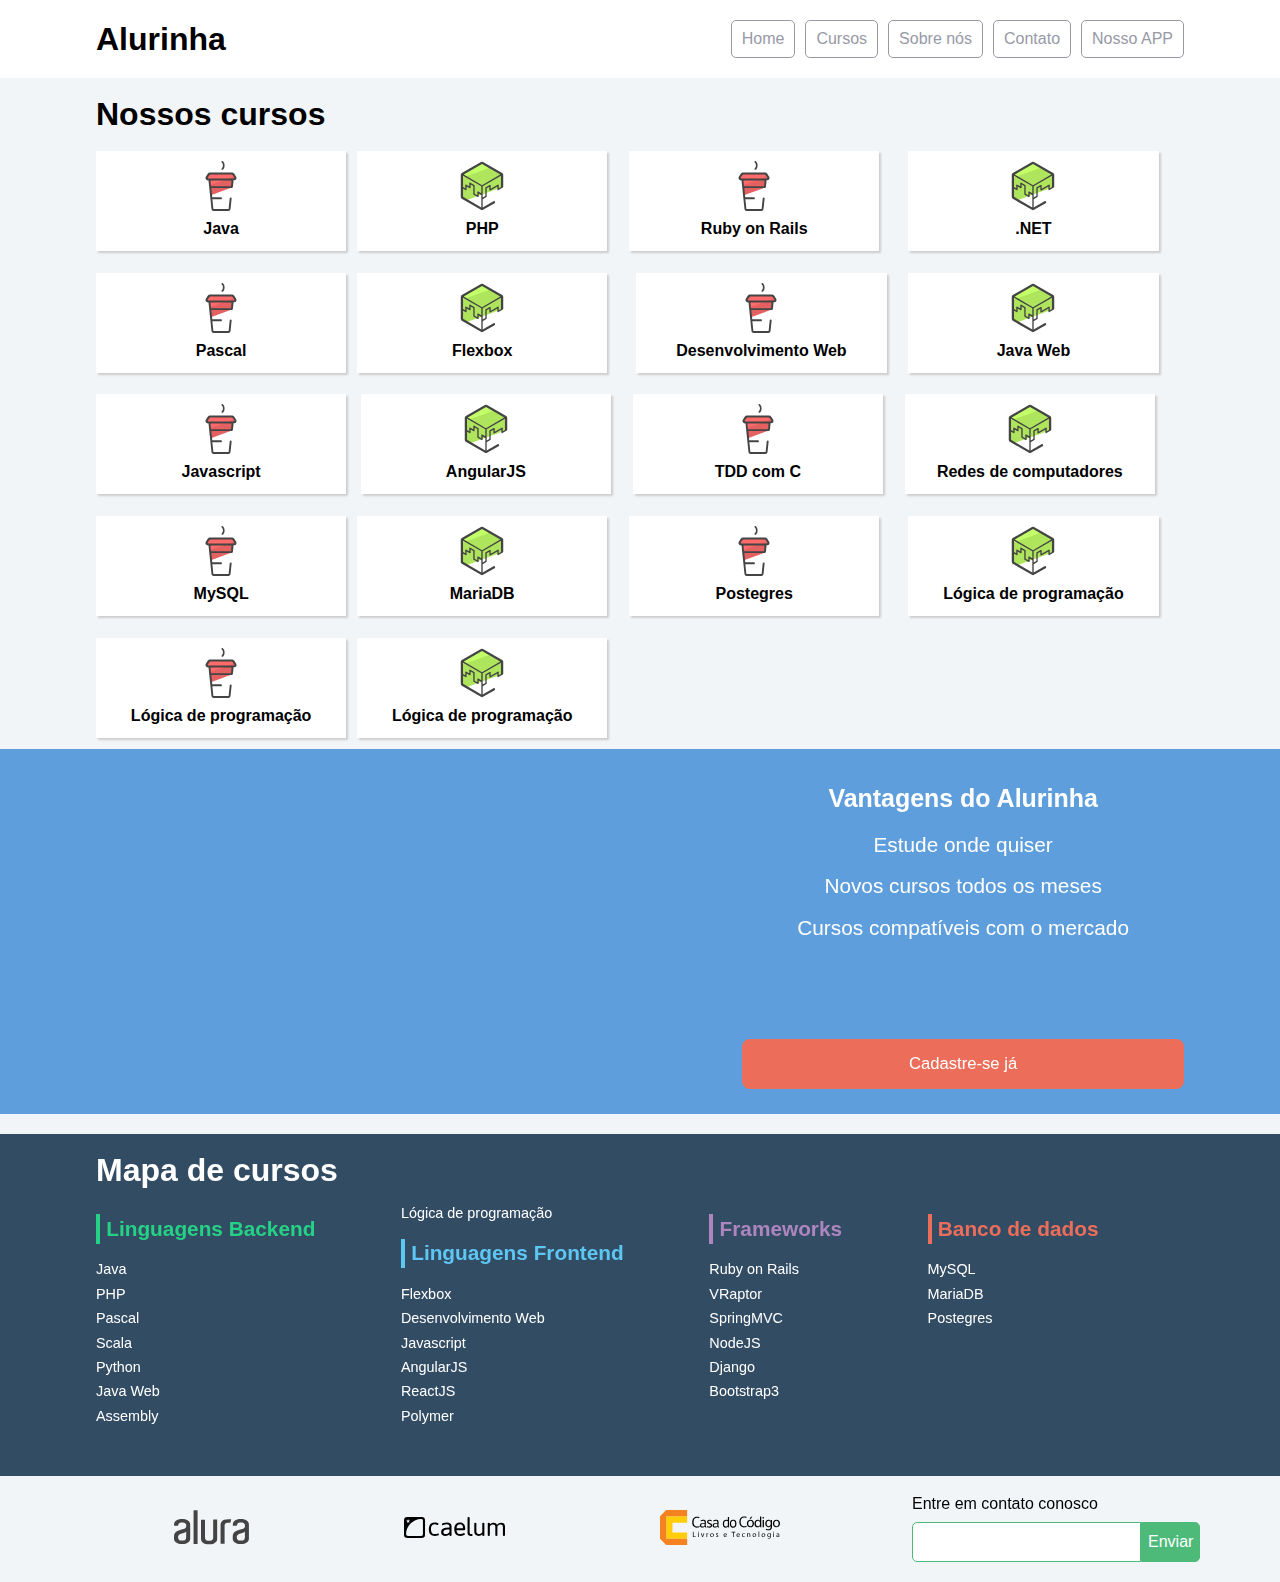
<file: Flexbox_posicione_elementos/index.html>
<!doctype html>
<html>
<head>
	<meta charset="utf-8">
	<meta name="viewport" content="width=device-width, initial-scale=1">
	<title>Alurinha | Cursos online</title>
	<link rel="stylesheet" href="css/reset.css">
	<link rel="stylesheet" href="css/style.css">
	<link rel="stylesheet" href="css/flexbox.css">
</head>
<body>

	<header class="cabecalhoPrincipal">
		<div class="container">
			<h1 class="cabecalhoPrincipal-titulo">
				<a href="#">Alurinha</a>
			</h1>

			<nav class="cabecalhoPrincipal-nav">
				<a class="cabecalhoPrincipal-nav-link" href="#">Home</a>
				<a class="cabecalhoPrincipal-nav-link" href="#">Cursos</a>
				<a class="cabecalhoPrincipal-nav-link" href="#">Sobre nós</a>
				<a class="cabecalhoPrincipal-nav-link" href="#">Contato</a>
				<a class="cabecalhoPrincipal-nav-link cabecalhoPrincipal-nav-link-app" href="#">Nosso APP</a>
			</nav>
		</div>

	</header>

	<main class="conteudoPrincipal">
		<div class="container">
			<h2 class="subtitulo">Nossos cursos</h2>

			<nav>
				<ul class="conteudoPrincipal-cursos">
					<li class="conteudoPrincipal-cursos-link"><a href="#">Java</a></li>
					<li class="conteudoPrincipal-cursos-link"><a href="#">PHP</a></li>
					<li class="conteudoPrincipal-cursos-link"><a href="#">Ruby on Rails</a></li>
					<li class="conteudoPrincipal-cursos-link"><a href="#">.NET</a></li>
					<li class="conteudoPrincipal-cursos-link"><a href="#">Pascal</a></li>
					<li class="conteudoPrincipal-cursos-link"><a href="#">Flexbox</a></li>
					<li class="conteudoPrincipal-cursos-link"><a href="#">Desenvolvimento Web</a></li>
					<li class="conteudoPrincipal-cursos-link"><a href="#">Java Web</a></li>
					<li class="conteudoPrincipal-cursos-link"><a href="#">Javascript</a></li>
					<li class="conteudoPrincipal-cursos-link"><a href="#">AngularJS</a></li>
					<li class="conteudoPrincipal-cursos-link"><a href="#">TDD com C</a></li>
					<li class="conteudoPrincipal-cursos-link"><a href="#">Redes de computadores</a></li>
					<li class="conteudoPrincipal-cursos-link"><a href="#">MySQL</a></li>
					<li class="conteudoPrincipal-cursos-link"><a href="#">MariaDB</a></li>
					<li class="conteudoPrincipal-cursos-link"><a href="#">Postegres</a></li>
					<li class="conteudoPrincipal-cursos-link"><a href="#">Lógica de programação</a></li>
					<li class="conteudoPrincipal-cursos-link"><a href="#">Lógica de programação</a></li>
					<li class="conteudoPrincipal-cursos-link"><a href="#">Lógica de programação</a></li>
				</ul>
			</nav>
		</div>

		<section class="videoSobre">
			<div class="container">
				<iframe class="videoSobre-video" width="560" height="315" src="https://www.youtube.com/embed/bIlOsJzBVaY?list=PLh2Y_pKOa4UcF1BYPJR3EIMRi3nWAUxIp" frameborder="0" allowfullscreen></iframe>
				
				<div class="videoSobre-sobre">
					<h2 class="videoSobre-sobre-title">Vantagens do Alurinha</h2>
					<ul class="videoSobre-sobre-list">
						<li class="videoSobre-sobre-item">Estude onde quiser</li>
						<li class="videoSobre-sobre-item">Novos cursos todos os meses</li>
						<li class="videoSobre-sobre-item">Cursos compatíveis com o mercado</li>
					</ul>
					<button class="videoSobre-button">Cadastre-se já</button>
				</div>
			</div>
		</section>

	</main>

	<footer class="rodapePrincipal">
		<div class="container">

			<section class="rodapePrincipal-navMap">
				<h3 class="subtitulo">Mapa de cursos</h3>
				<nav class="rodapePrincipal-navMap-list">

					<h4 class="navmap-list-title navmap-list-title-backend">Linguagens Backend</h4>
					<a class="rodapePrincipal-navMap-link" href="#">Java</a>
					<a class="rodapePrincipal-navMap-link" href="#">PHP</a>
					<a class="rodapePrincipal-navMap-link" href="#">Pascal</a>
					<a class="rodapePrincipal-navMap-link" href="#">Scala</a>
					<a class="rodapePrincipal-navMap-link" href="#">Python</a>
					<a class="rodapePrincipal-navMap-link" href="#">Java Web</a>
					<a class="rodapePrincipal-navMap-link" href="#">Assembly</a>
					<a class="rodapePrincipal-navMap-link" href="#">Lógica de programação</a>

					<h4 class="navmap-list-title navmap-list-title-frontend">Linguagens Frontend</h4>
					<a class="rodapePrincipal-navMap-link" href="#">Flexbox</a>
					<a class="rodapePrincipal-navMap-link" href="#">Desenvolvimento Web</a>
					<a class="rodapePrincipal-navMap-link" href="#">Javascript</a>
					<a class="rodapePrincipal-navMap-link" href="#">AngularJS</a>
					<a class="rodapePrincipal-navMap-link" href="#">ReactJS</a>
					<a class="rodapePrincipal-navMap-link" href="#">Polymer</a>
					
					<h4 class="navmap-list-title navmap-list-title-framework">Frameworks</h4>
					<a class="rodapePrincipal-navMap-link" href="#">Ruby on Rails</a>
					<a class="rodapePrincipal-navMap-link" href="#">VRaptor</a>
					<a class="rodapePrincipal-navMap-link" href="#">SpringMVC</a>
					<a class="rodapePrincipal-navMap-link" href="#">NodeJS</a>
					<a class="rodapePrincipal-navMap-link" href="#">Django</a>
					<a class="rodapePrincipal-navMap-link" href="#">Bootstrap3</a>

					<h4 class="navmap-list-title navmap-list-title-bancoDeDados">Banco de dados</h4>
					<a class="rodapePrincipal-navMap-link" href="#">MySQL</a>
					<a class="rodapePrincipal-navMap-link" href="#">MariaDB</a>
					<a class="rodapePrincipal-navMap-link" href="#">Postegres</a>

				</nav>
			</section>

		</div>

		<section class="rodapePrincipal-patrocinadores">
			<div class="container">
				<ul class="rodapePrincipal-patrocinadores-list">
					<li>
						<a class="rodapePrincipal-patrocinadores-list-link patrocinadores-list-link-alura" href="#">
							<img src="img/logos/alura.svg" alt="Logo da Alura">
						</a>
					</li>
					<li>
						<a class="rodapePrincipal-patrocinadores-list-link patrocinadores-list-link-caelum" href="#">
							<img src="img/logos/caelum.svg" alt="Logo da Caelum">
						</a>
					</li>
					<li>
						<a class="rodapePrincipal-patrocinadores-list-link patrocinadores-list-link-casaDoCodigo" href="#">
							<img src="img/logos/cdc.svg" alt="Logo da Casa do Código">
						</a>
					</li>
				</ul>
				<form class="rodapePrincipal-contatoForm" action="#">
					<fieldset>
						<legend class="rodapePrincipal-contatoForm-legend" for="email-contato">Entre em contato conosco</legend>
						<div class="rodapePrincipal-contatoForm-fieldset"> 
							<input class="rodapePrincipal-contatoForm-emailInput" type="email" name="email-contato" id="email-contato">
							<button class="rodapePrincipal-contatoForm-submit" type="submit">Enviar</button>
						</div>
					</fieldset>
				</form>
			</div>
		</section>
	</footer>

</body>
</html>
</file>
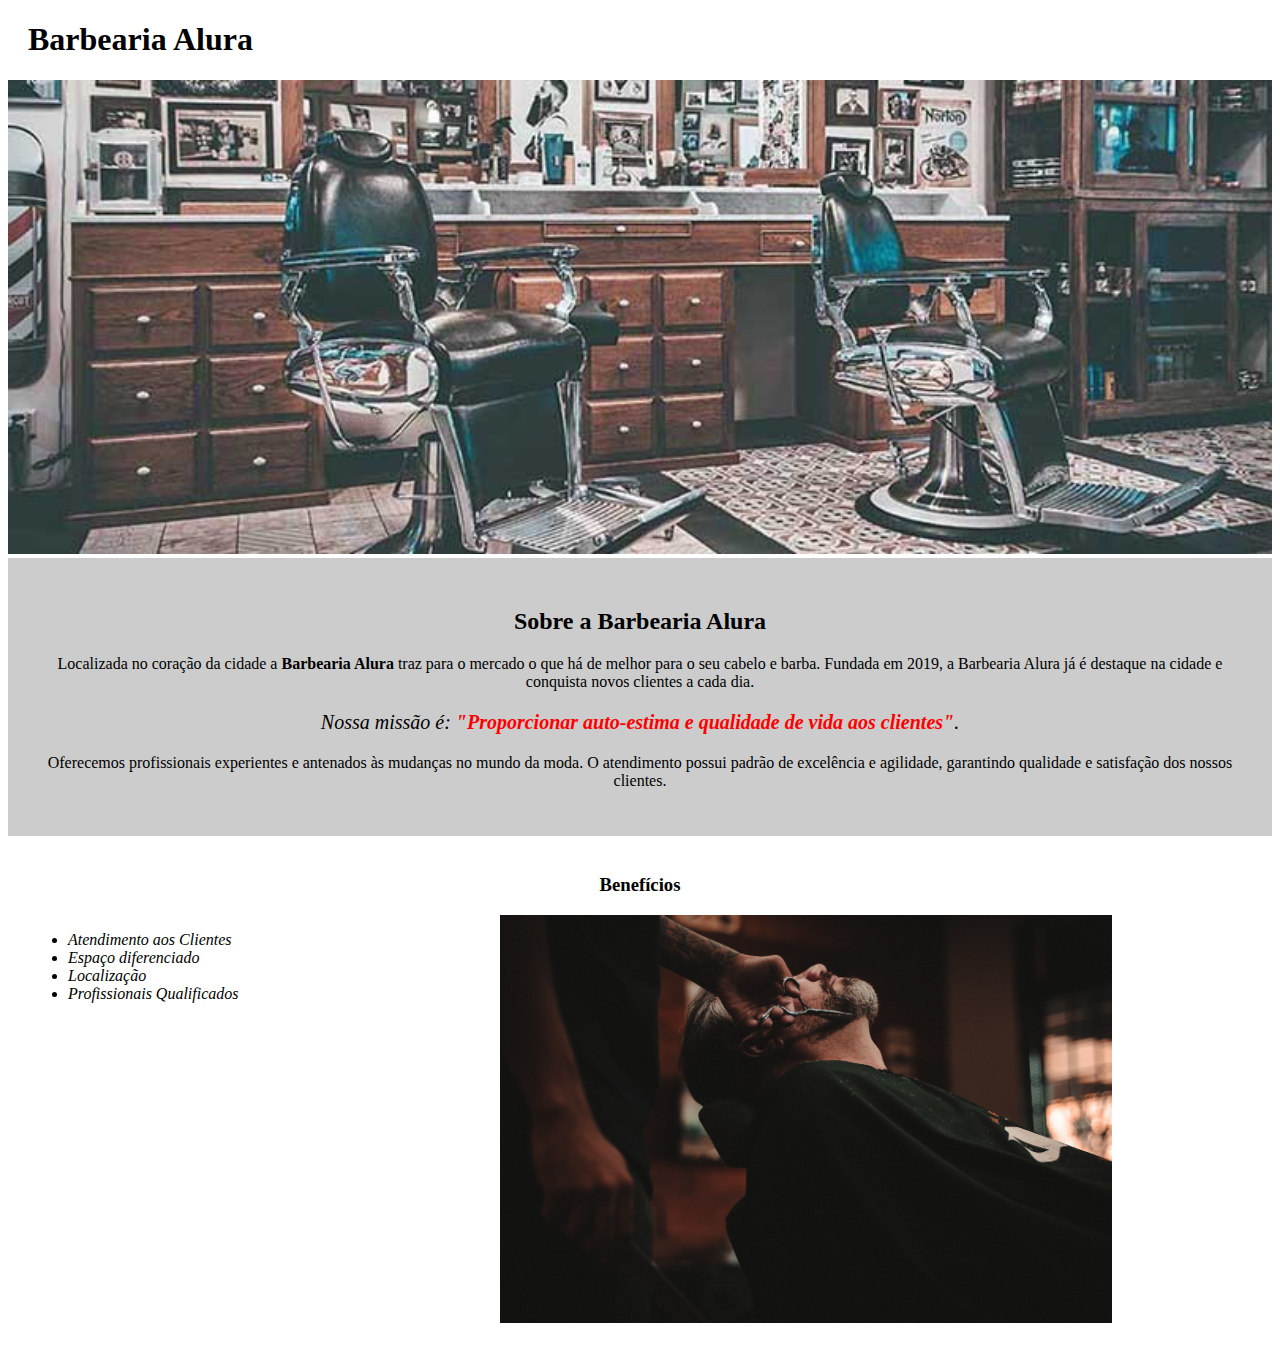
<file: HTML5_CSS3_2021/index.html>
<!DOCTYPE html>
<html lang="pt-br">
	<head>
		<meta charset="UTF-8">
		<title>Barbearia Alura</title>
		<link rel="stylesheet" href="./css/style-home.css">
	</head>

	<body>
		<header>
			<h1 class="titulo-principal">Barbearia Alura</h1>
		</header>
		<img id="banner" src="./image/banner.jpg">
		<div class="principal">
			<h2 class="titulo-centralizado">Sobre a Barbearia Alura</h2>
	 
			<p>Localizada no coração da cidade a <strong>Barbearia Alura</strong> traz para o mercado o que há de melhor para o seu cabelo e barba. Fundada em 2019, a Barbearia Alura já é destaque na cidade e conquista novos clientes a cada dia.</p>

			<p id="missao"><em>Nossa missão é: <strong>"Proporcionar auto-estima e qualidade de vida aos clientes"</strong>.</em></p>

			<p>Oferecemos profissionais experientes e antenados às mudanças no mundo da moda. O atendimento possui padrão de excelência e agilidade, garantindo qualidade e satisfação dos nossos clientes.</p>
		</div>

		<div class="beneficios">
			<h3 class="titulo-centralizado">Benefícios</h3>

			<ul>
				<li class="itens">Atendimento aos Clientes</li>
				<li class="itens">Espaço diferenciado</li>
				<li class="itens">Localização</li>
				<li class="itens">Profissionais Qualificados</li>
			</ul>

			<img src="./image/beneficios.jpg" class="imagembeneficios">
		</div>
	</body>
</html>
</file>
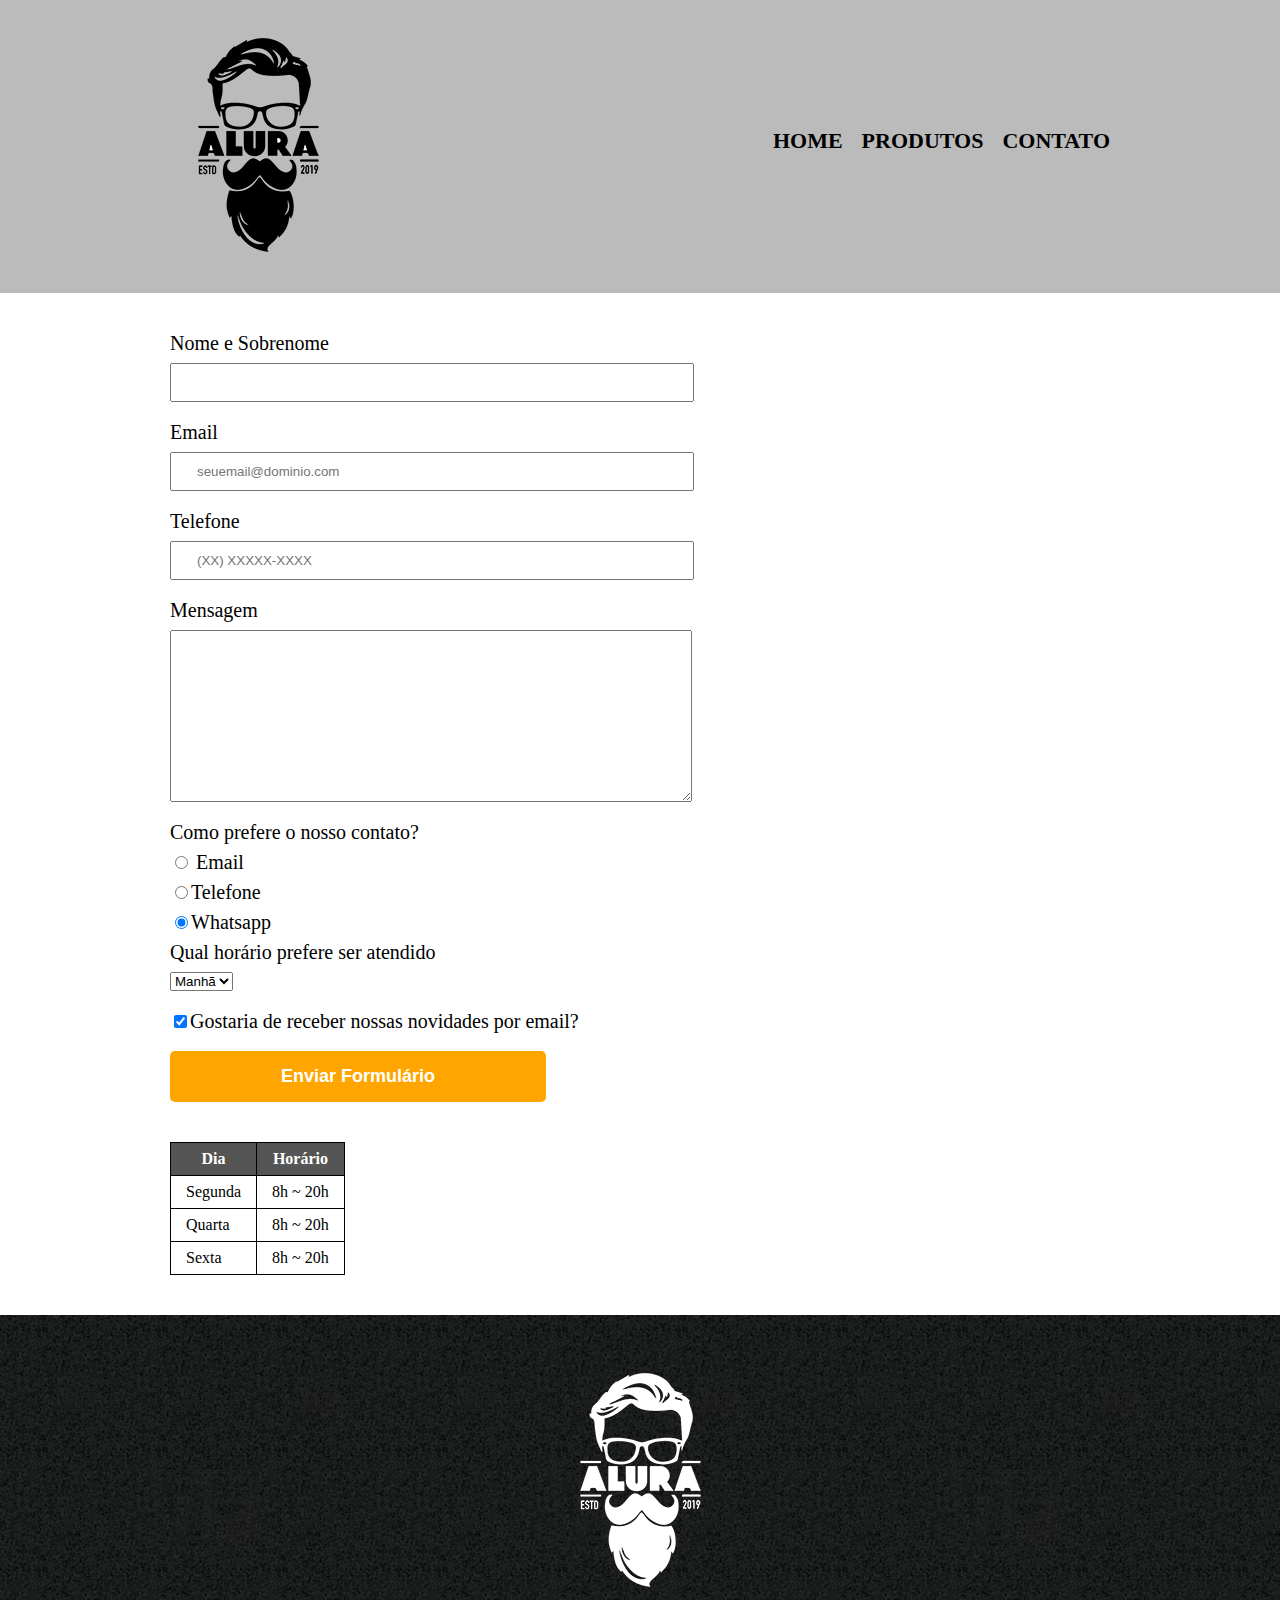
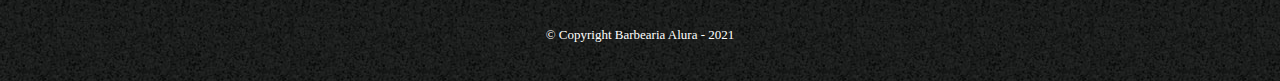
<file: HTML5_CSS3_2021/contato.html>
<!DOCTYPE html>
<html lang="pt-br">
  <head>
    <meta charset="UTF-8" />
    <meta http-equiv="X-UA-Compatible" content="IE=edge" />
    <meta name="viewport" content="width=device-width, initial-scale=1.0" />
    <title>Contato - Barbearia Alura</title>
    <link rel="stylesheet" href="./css/reset.css" />
    <link rel="stylesheet" href="./css/style.css" />
  </head>

  <body>
    <header>
      <div class="caixa">
        <h1><img src="./image/logo.png" alt="Logo da Barbearia Alura" /></h1>

        <nav>
          <ul>
            <li><a href="index.html">Home</a></li>
            <li><a href="produtos.html">Produtos</a></li>
            <li><a href="contato.html">Contato</a></li>
          </ul>
        </nav>
      </div>
    </header>
    <main>
      <form action="">
        <label for="nomesobrenome">Nome e Sobrenome</label>
        <input type="text" id="nomesobrenome" class="input-padrao" required />

        <label for="email">Email</label>
        <input
          type="email"
          id="email"
          class="input-padrao"
          required
          placeholder="seuemail@dominio.com"
        />

        <label for="telefone">Telefone</label>
        <input
          type="tel"
          id="telefone"
          class="input-padrao"
          required
          placeholder="(XX) XXXXX-XXXX"
        />

        <label for="mensagem">Mensagem</label>
        <textarea
          name=""
          id="mensagem"
          cols="70"
          rows="10"
          class="input-padrao"
          required
        ></textarea>

        <fieldset>
          <legend>Como prefere o nosso contato?</legend>

          <label for="radio-email"
            ><input
              type="radio"
              name="contato"
              value="email"
              id="radio-email"
            />
            Email</label
          >

          <label for="radio-telefone"
            ><input
              type="radio"
              name="contato"
              value="telefone"
              id="radio-telefone"
            />Telefone</label
          >

          <label for="radio-whatsapp"
            ><input
              type="radio"
              name="contato"
              value="whatsapp"
              id="radio-whatsapp"
              checked
            />Whatsapp</label
          >
        </fieldset>

        <fieldset>
          <legend>Qual horário prefere ser atendido</legend>
          <select name="" id="">
            <option value="">Manhã</option>
            <option value="">Tarde</option>
            <option value="">Noite</option>
          </select>
        </fieldset>

        <label class="checkbox"
          ><input type="checkbox" checked />Gostaria de receber nossas novidades
          por email?</label
        >

        <input type="submit" value="Enviar Formulário" class="enviar" />
      </form>

      <table>
        <thead>
          <tr>
            <th>Dia</th>
            <th>Horário</th>
          </tr>
        </thead>

        <tbody>
          <tr>
            <td>Segunda</td>
            <td>8h ~ 20h</td>
          </tr>
          <tr>
            <td>Quarta</td>
            <td>8h ~ 20h</td>
          </tr>
          <tr>
            <td>Sexta</td>
            <td>8h ~ 20h</td>
          </tr>
        </tbody>
        
      </table>

    </main>

    <footer>
      <img src="./image/logo-branco.png" alt="Logo da Barbearia Alura" />
      <p class="copyright">&copy; Copyright Barbearia Alura - 2021</p>
    </footer>
  </body>
</html>
</file>
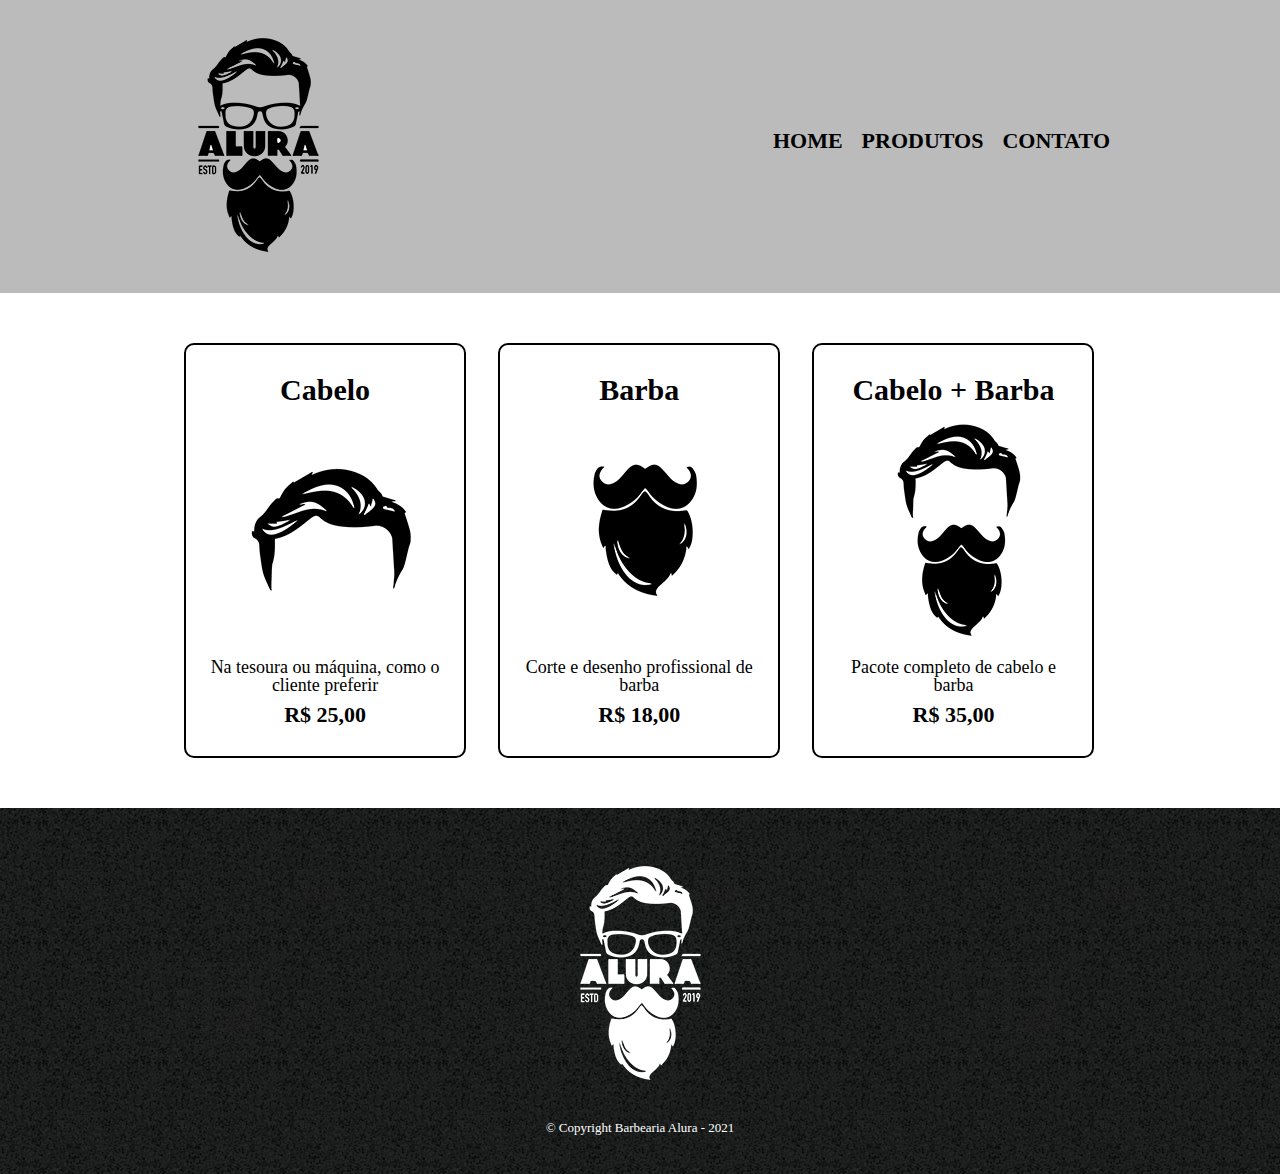
<file: HTML5_CSS3_2021/produtos.html>
<!DOCTYPE html>
<html lang="pt-br">

<head>
    <meta charset="UTF-8">
    <meta http-equiv="X-UA-Compatible" content="IE=edge">
    <meta name="viewport" content="width=device-width, initial-scale=1.0">
    <title>Produtos - Barbearia Alura</title>
    <link rel="stylesheet" href="./css/reset.css">
    <link rel="stylesheet" href="./css/style.css">
</head>

<body>
    <header>
        <div class="caixa">
            <h1><img src="./image/logo.png" alt=""></h1>

            <nav>
                <ul>
                    <li><a href="index.html">Home</a></li>
                    <li><a href="produtos.html">Produtos</a></li>
                    <li><a href="contato.html">Contato</a></li>
                </ul>
            </nav>
        </div>

    </header>

    <main>
        <ul class="produtos">
            <li>
                <h2>Cabelo</h2>
                <img src="./image/cabelo.jpg" alt="">
                <p class="produto-descricao">Na tesoura ou máquina, como o cliente preferir </p>
                <p class="produto-preco">R$ 25,00</p>
            </li>
            <li>
                <h2>Barba</h2>
                <img src="./image/barba.jpg" alt="">
                <p class="produto-descricao">Corte e desenho profissional de barba</p>
                <p class="produto-preco">R$ 18,00</p>
            </li>
            <li>
                <h2>Cabelo + Barba</h2>
                <img src="./image/cabelo+barba.jpg" alt="">
                <p class="produto-descricao">Pacote completo de cabelo e barba</p>
                <p class="produto-preco">R$ 35,00</p>
            </li>
        </ul>
    </main>

    <footer>
        <img src="./image/logo-branco.png" alt="">
        <p class="copyright"> &copy; Copyright Barbearia Alura - 2021</p>
    </footer>

</body>

</html>
</file>
<file: Flexbox_posicione_elementos/css/style.css>
body {
	background-color: #F2F5F7;
	font-family: 'Open Sans',Arial,sans-serif;
}

.container {
	width: 94%;
	margin: 0 auto;
}

.cabecalhoPrincipal {
	background-color: #FFF;
	padding: 20px 0;
}

.cabecalhoPrincipal-titulo {
	font-weight: bold;
	font-size: 2em;
	margin-bottom: 20px;
}

.cabecalhoPrincipal-titulo a {
	text-decoration: none;
	color: inherit;
}

.cabecalhoPrincipal-nav-link {
	padding: 10px;
	margin-bottom: 10px;
	color: #9799A6;
	background-color: #FFF;
	text-decoration: none;
	transition: .5s;
	display: block;

	border-bottom: 1px solid #9799A6;
}

.conteudoPrincipal {
	margin-top: 20px;
	margin-bottom: 20px;
}

.subtitulo {
	font-weight: bold;
	font-size: 32px;
	margin-bottom: 10px;
	text-align: center;
}

.conteudoPrincipal-cursos-link {
	height: 100px;
	background-color: #FFF;
	text-align: center;
	margin: 1%;
	transition: .3s;
	box-shadow: 2px 2px 2px #CCC;
	position: relative;
}

.conteudoPrincipal-cursos-link a {
	text-decoration: none;
	color: #000;
	font-weight: bold;
	display: block;
	width: 100%;
	height: 100%;
	position: absolute;
	top: 0;
	left: 0;
}

.conteudoPrincipal-cursos-link:hover {
	box-shadow: 4px 4px 4px #CCC;
}

.conteudoPrincipal-cursos-link a:before {
	content: '';
	display: block;
	width: 50px;
	height: 50px;
	margin: 10px auto;
}

.conteudoPrincipal-cursos-link:nth-child(even) a:before {
	background: url(../img/background1.svg) no-repeat;	
}

.conteudoPrincipal-cursos-link:nth-child(odd) a:before {
	background: url(../img/background2.svg) no-repeat;
}


.rodapePrincipal {
	background-color: #324C64;
	padding-top: 20px;
}

.rodapePrincipal .subtitulo {
	color: #FFF;
}

.rodapePrincipal-navMap-link {
	text-decoration: none;
	color: #FFF;
	margin-top: 10px;
}

.rodapePrincipal-navMap-link {
	font-size: .9em;
}

.navmap-list-title {
	font-weight: 700;
	font-size: 1.3em;
	margin: .9em 0;
	padding-left: .3em;
	padding-top: .2em;
	padding-bottom: .2em;
}

.navmap-list-title + .rodapePrincipal-navMap-link {
	margin-top: 0;
}

.navmap-list-title-bancoDeDados { color: #EC6E5A; border-left: 4px solid #EC6E5A; }
.navmap-list-title-framework { color: #AD85BF; border-left: 4px solid #AD85BF; }
.navmap-list-title-frontend { color: #5EC6F3; border-left: 4px solid #5EC6F3; }
.navmap-list-title-backend { color: #25D285; border-left: 4px solid #25D285; }

.rodapePrincipal-patrocinadores {
	margin-top: 30px;
	background: #F2F5F7;
	padding: 20px 0;
}

.rodapePrincipal-contatoForm {
	margin-top: 20px;
	text-align: center;
}

.rodapePrincipal-contatoForm label[for=email-contato] {
	font-weight: bold;
	font-size: 14px;
	color: #000;
	margin-bottom: 5px;
	display: block;
}

.rodapePrincipal-contatoForm-emailInput {
	border-top-left-radius: 5px;
	border-bottom-left-radius: 5px;
	padding: 10px;
}

.rodapePrincipal-contatoForm-submit {
	border-top-right-radius: 5px;
	border-bottom-right-radius: 5px;
	background-color: #4DBA7A;
	color: #FFF;
	cursor: pointer;
	
}

.rodapePrincipal-contatoForm-submit,
.rodapePrincipal-contatoForm-emailInput {
	outline: 0;
	border: 1px solid #4DBA7A;
	box-sizing: border-box;
	font-size: 16px;
}

.videoSobre {
	background-color: #5E9EDC;
	padding: 25px 0;

}

.videoSobre-video {
	max-width: 100%;
}

.videoSobre .container {
	color: #FFF;
}

.videoSobre-sobre-title {
	font-size: 1.2em;
	font-weight: bolder;
}

.videoSobre-sobre {
	font-size: 1.3em;
	line-height: 2;
}

.videoSobre-button {
	border-radius: 8px;
	background-color: #ec6e5a;
	display: block;
	color: #FFF;
	border: none;
	height: 50px;
	font-size: .8em;
	outline: none;
}

.rodapePrincipal-contatoForm-legend {
	margin-bottom: 10px;
}

@media(min-width: 769px) {

	.container {
		width: 85%;	
	}

	.subtitulo {
		text-align: left;
	}

	.cabecalhoPrincipal-nav-link {
		border-radius: 5px;
		border: 1px solid #9799A6;
	}

	.cabecalhoPrincipal-nav-link:hover {
		color: #FFF;
		background-color: #9799A6;
	}

	.cabecalhoPrincipal-titulo {
		margin: 0;
	}

	.cabecalhoPrincipal-nav {
		width: auto;
	}

	.cabecalhoPrincipal-nav-link {
		width: auto;
		margin: 0 0 0 10px;
	}

	.rodapePrincipal-contatoForm {
		margin-top: 0;
		text-align: left;
	}

	.conteudoPrincipal-cursos-link:nth-child(3n) {
		margin-right: 0;
	}

	.conteudoPrincipal-cursos-link:nth-child(3n+1) {
		margin-left: 0;
	}

}

@media(min-width: 1000px) {
	.conteudoPrincipal-cursos-link {
		margin: 1.333%;
	}

	.conteudoPrincipal-cursos-link:nth-child(3n) {
		margin-right: 1.33%;
	}

	.conteudoPrincipal-cursos-link:nth-child(3n+1) {
		margin-left: 1.333%;
	}

	.conteudoPrincipal-cursos-link:nth-child(4n) {
		margin-right: 0;
	}

	.conteudoPrincipal-cursos-link:nth-child(4n+1) {
		margin-left: 0;
	}

	.videoSobre-sobre {
		margin-left: 1.5em;
	}

}
</file>
<file: Flexbox_posicione_elementos/css/flexbox.css>
.cabecalhoPrincipal .container {
    display: flex;
    align-items: center;
    justify-content: space-between;
}

.cabecalhoPrincipal-nav {
    display: flex;
}

.rodapePrincipal-patrocinadores .container {
    display: flex;
    justify-content: space-between;
}

.rodapePrincipal-patrocinadores-list {
    display: flex;
    align-items: center;
    justify-content: space-around;
    width: 70%;
    margin-right: 5%;
}

.rodapePrincipal-contatoForm {
    width: 25%;
}

.rodapePrincipal-contatoForm-fieldset {
    display: flex;
}

.rodapePrincipal-navMap-list {
    display: flex;
    /* flex-direction: column;
    flex-wrap: wrap; */
    flex-flow: column wrap;
    height: 250px;
}

.conteudoPrincipal-cursos {
    display: flex;
    flex-wrap: wrap;
}

.conteudoPrincipal-cursos-link {
    width: 23%;
    margin: 1%;
}

.conteudoPrincipal-cursos-link:nth-child(4n) {
    margin-right: 0;
}

.conteudoPrincipal-cursos-link:nth-child(4n + 1) {
    margin-right: 0;
}

.videoSobre .container {
    display: flex;
}

.videoSobre-sobre {
    text-align: center;
    display: flex;
    flex-direction: column;
    flex-grow: 2;
}

.videoSobre-sobre-list {
    flex-grow: 1;
}

.videoSobre-video {
    flex-grow: 1;
}


/* parte mobile */
@media(max-width: 768px) {
    .cabecalhoPrincipal-nav {
        flex-direction: column;
    }

    .cabecalhoPrincipal .container {
        flex-direction: column;
        align-items: initial;
        text-align: center;
    }

    .conteudoPrincipal-cursos-link {
        width: 100%;
    }

    .rodapePrincipal-navMap-list {
        height: auto;
    }

    .rodapePrincipal-patrocinadores .container {
        flex-direction: column;
        align-items: center;
    }

    .rodapePrincipal-patrocinadores-list {
        margin: 0;
        width: 100%;
    }

    .rodapePrincipal-contatoForm {
        width: 100%;
    }

    .rodapePrincipal-contatoForm-fieldset {
        justify-content: center;
    }

    .cabecalhoPrincipal-nav-link-app {
        order: -1;
    }

    .videoSobre .container{
        flex-direction: column;
    }

    .videoSobre-video {
        margin: 0 auto;
    }

}
</file>
<file: HTML5_CSS3_2021/css/style-home.css>
#banner {
	width:100%;
}

.principal{
	background: #CCCCCC;
	padding: 30px;
}

.titulo-principal {
	padding-left: 20px;
}

.titulo-centralizado {
	text-align: center
}

p {
	text-align: center;
}

#missao {
	font-size: 20px
}

em strong {
	color: #FF0000;
}

.itens {
	font-style: italic
}

.beneficios {
	background: #FFFFFF;
	padding: 20px;
}

ul {
	display: inline-block;
	vertical-align: top;
	width: 20%;
	margin-right: 15%;
}

.imagembeneficios {
	width: 50%;
}
</file>
<file: HTML5_CSS3_2021/css/style.css>
header {
    background: #bbbbbb;
    padding: 20px 0;
}

.caixa {
    position: relative;
    width: 940px;
    margin: 0 auto;
}

nav {
    position: absolute;
    top: 110px;
    right: 0px;

}

nav li {
    display: inline;
    margin: 0 0 0 15px;
}

nav a {
    text-transform: uppercase;
    color: #000000;
    font-weight: bold;
    font-size: 22px;
    text-decoration: none;
}

nav a:hover {
    color: #c78c19;
    text-decoration: underline;
}

.produtos {
    width: 940px;
    margin: 0 auto;
    padding: 50px 0;
}

.produtos li {
    display: inline-block;
    text-align: center;
    width: 30%;
    vertical-align: top;
    margin: 0 1.5%;
    padding: 30px 20px;
    box-sizing: border-box;
    border: 2px solid #000000;
    border-radius: 10px;

}

.produtos li:hover {
    border-color: #c78c19;
}

.produtos li:hover h2 {
    font-size: 34px;
}

.produtos li:active {
    border-color: #088C19;
}

.produtos h2 {
    font-size: 30px;
    font-weight: bold;
}

.produto-preco {
    font-size: 22px;
    font-weight: bold;
    margin-top: 10px;
}

.produto-descricao {
    font-size: 18px;
}

footer {
    text-align: center;
    background: url("../image/bg.jpg");
    padding: 40px 0;
}

.copyright {
    color: #ffffff;
    font-size: 13px;
    margin-top: 20px;

}

main {
    width: 940px;
    margin: 0 auto;
}

form {
    margin: 40px 0;
}

form label, form legend {
    display: block;
    font-size: 20px;
    margin: 0 0 10px;
}

.input-padrao {
    display:block;
    margin: 0 0 20px;
    padding: 10px 25px;
    width: 50%;
}
.checkbox {
    margin: 20px 0;
}

.enviar {
    width: 40%;
    padding: 15px 0;
    background: orange;
    color: white;
    font-weight: bold;
    font-size: 18px;
    border: none;
    border-radius: 5px;
    transition: 1s all;
    cursor: pointer;
}

.enviar:hover {
    background: darkorange;
    transform: scale(1.2);
    /* transform: rotate(70deg); */
}

table {
    margin: 20px 0 40px;
}

thead {
    background: #555555;
    color: white;
    font-weight: bold;
}

td, th {
    border: 1px solid black;
    padding: 8px 15px ;

}
</file>
